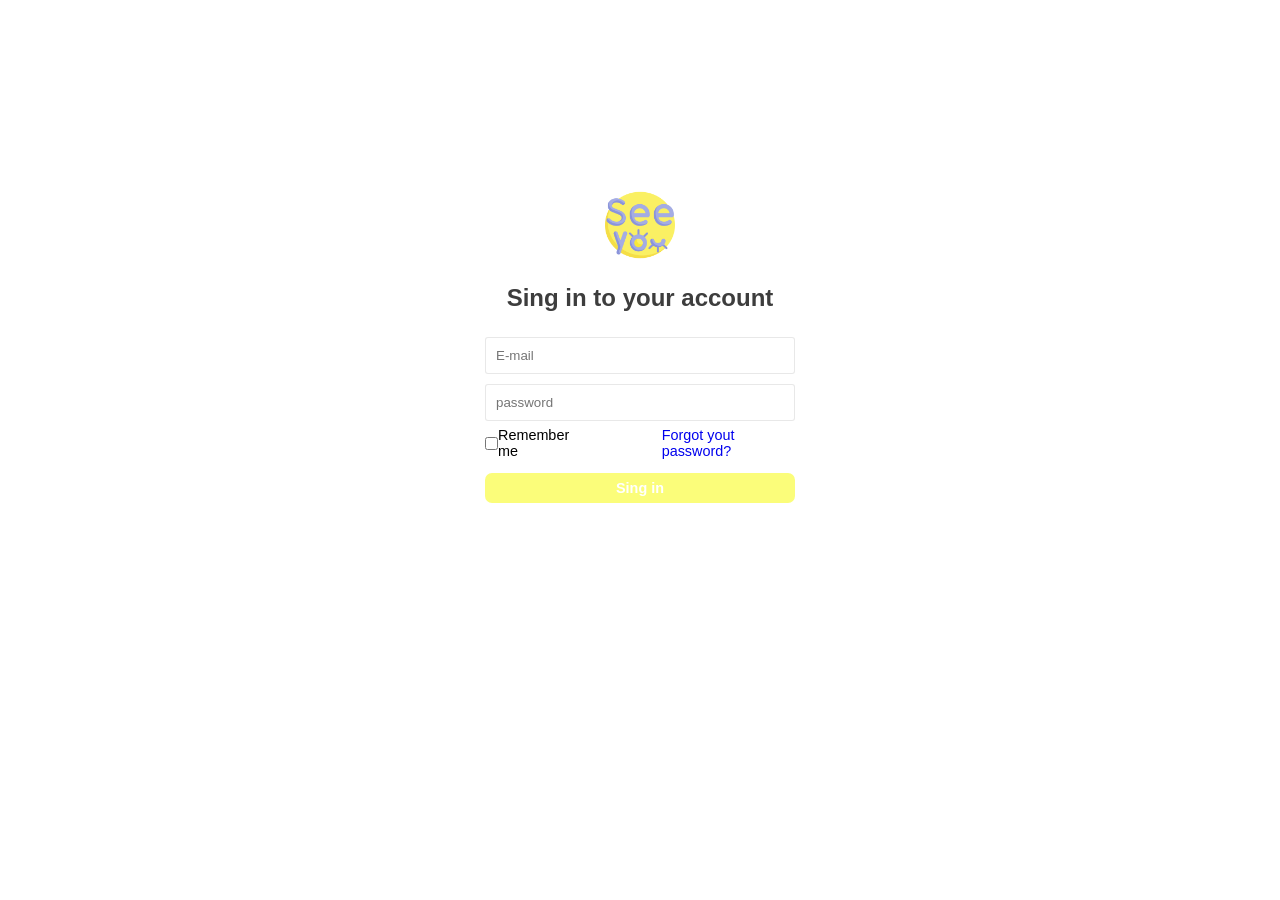
<file: index.html>
<!DOCTYPE html>
<html lang="pt-br">
<head>
    <meta charset="UTF-8">
    <meta http-equiv="X-UA-Compatible" content="IE=edge">
    <meta name="viewport" content="width=device-width, initial-scale=1.0">
    <title>Login</title>
    <link rel="stylesheet" href="style.css">
</head>
<body>
    <div class="container">
        <form action="#">
            <img src="logo tela de login.png" alt="">
            <h2 id="titulo">Sing in to your account</h2>
            <label for="email"></label>
            <input type="email" placeholder="E-mail" id="input" required>
            <label for="password"></label>
            <input type="password" placeholder="password" id="input" required>
            <div class="remember">
            <input type="checkbox" name="remember" value="remember" id="remember">
            <label for="Remember">Remember me</label>
            <a id="forgot" href="#">Forgot yout password?</a><br>
            </div>
            <button>Sing in</button>
        </form>
    </div>

</body>
</html>
</file>
<file: style.css>
*{
    margin: 0;
    padding: 0;
    box-sizing: border-box;
    font-family: 'Gill Sans', 'Gill Sans MT', Calibri, 'Trebuchet MS', sans-serif;
}

.container{
    display: flex;
    margin: 12% auto;
    align-items: center;
    background: rgb(255, 255, 255);
    height: 400px;
    width: 350px;
    padding: 20px;
}
.container img{
    width: 70px;
    margin:0 120px;
}
#titulo{
    text-align: center;
    font-weight: 600;
    color: rgb(61, 61, 61);
    margin: 20px 0;
}
#input{
    width: 100%;
    border: 1px solid rgba(119, 119, 119, 0.164); ;
    outline: none;
    border-radius: 3px;
    padding: 10px;
    margin: 5px 0;
}
.remember{
    margin-top: 1px;
    display: flex;
    align-items: center;
    font-size: .9rem;
}
.remember #forgot:hover{
    text-decoration: underline;
   
}
.remember #forgot{
    margin-left: 77px;
    text-decoration: none;
}
button{
    background-color: rgb(251, 253, 122);
    width: 100%;
    text-align: center;
    border: none;
    border-radius: 7px;
    padding: 7px;
    color: white;
    font-size: .9em;
    font-weight: 900;
    margin: 14px 0; 
}
button:hover{
    background-color: rgb(242, 255, 61);
    cursor: pointer;
    color: rgb(111, 83, 136);
}
</file>
